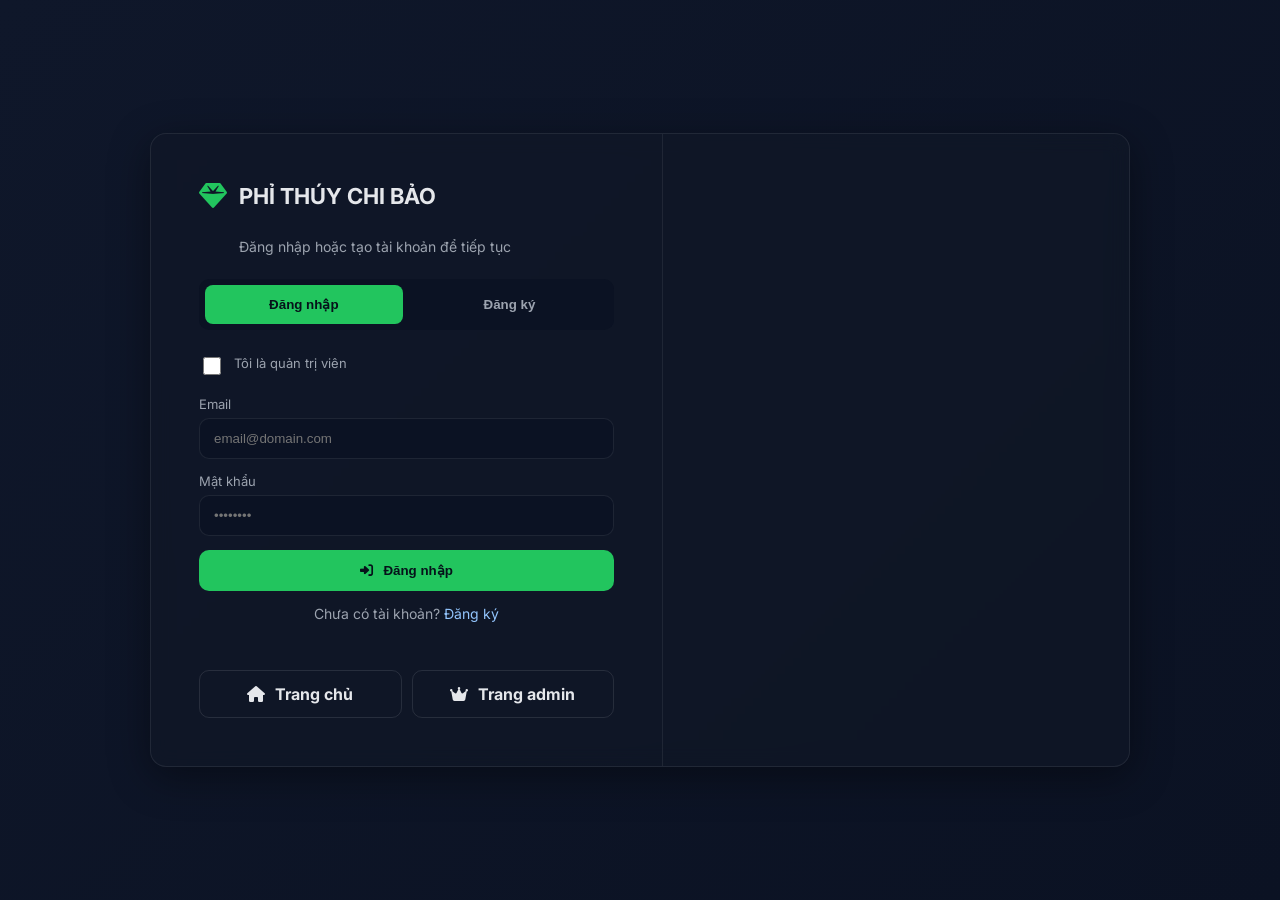
<file: account.html>
<!DOCTYPE html>
<html lang="vi">
<head>
<meta charset="UTF-8"><meta name="viewport" content="width=device-width, initial-scale=1.0">
<title>Tài khoản của tôi</title>
<link rel="stylesheet" href="https://cdnjs.cloudflare.com/ajax/libs/font-awesome/6.4.0/css/all.min.css">
<link rel="stylesheet" href="style.css">
<style>body{background:linear-gradient(180deg,#003d34,#00574b);color:#e5e7eb}.wrap{max-width:900px;margin:30px auto;padding:0 16px}.card{background:rgba(0,169,143,.12);border:1px solid rgba(0,169,143,.45);border-radius:12px;padding:16px}.row{display:grid;grid-template-columns:1fr 1fr;gap:12px}.row .field{display:flex;flex-direction:column}.field input{padding:12px;border-radius:10px;border:1px solid rgba(0,169,143,.45);background:rgba(0,169,143,.12);color:#e5e7eb}.btn{padding:12px 16px;border-radius:10px;border:0;background:#00b59d;color:#06121a;font-weight:700;cursor:pointer}.title{font-size:22px;margin:0 0 12px}</style>
</head>
<body>
<header class="header-main"><div class="logo"><i class="fas fa-user-circle"></i> TÀI KHOẢN</div><nav class="nav-menu"><a href="index.html" class="nav-link"><i class="fas fa-home"></i> Trang chủ</a><a href="membership.html" class="nav-link"><i class="fas fa-crown"></i> Membership</a><a href="orders.html" class="nav-link"><i class="fas fa-receipt"></i> Lịch sử</a></nav></header>
<div class="wrap">
    <div class="card">
        <h1 class="title"><i class="fas fa-id-card"></i> Thông tin cá nhân</h1>
        <div class="row">
            <div class="field"><label>Họ tên</label><input id="name"></div>
            <div class="field"><label>Email</label><input id="email" disabled></div>
            <div class="field"><label>Số điện thoại</label><input id="phone"></div>
            <div class="field"><label>Địa chỉ</label><input id="address"></div>
        </div>
        <div style="margin-top:12px"><button class="btn" id="saveBtn"><i class="fas fa-save"></i> Lưu</button></div>
    </div>
    <div class="card" style="margin-top:14px">
        <h2 class="title"><i class="fas fa-chart-line"></i> Thống kê của bạn</h2>
        <div id="stats"></div>
    </div>
</div>
<script src="auth.js"></script><script src="customer-db.js"></script>
<script>
const u=JSON.parse(localStorage.getItem('currentUser')||'null');if(!u){location.href='auth.html';}
CustomerDB.ensureProfile(u);const p=CustomerDB.getProfile(u.id)||{};document.getElementById('name').value=p.name||u.name||'';document.getElementById('email').value=p.email||u.email||'';document.getElementById('phone').value=p.phone||'';document.getElementById('address').value=p.address||'';function render(){const info=CustomerDB.getMembershipForUser(u.id);const x=CustomerDB.getProfile(u.id)||{};document.getElementById('stats').innerHTML=`<div>Hạng: <strong>${info.label}</strong></div><div>Giảm giá: <strong>${info.discount||0}%</strong></div><div>Tổng chi tiêu: <strong>${(x.totalSpent||0).toLocaleString('vi-VN')} VNĐ</strong></div><div>Số đơn: <strong>${x.orderCount||0}</strong></div>`}render();document.getElementById('saveBtn').addEventListener('click',()=>{const updated={id:u.id,email:document.getElementById('email').value.trim(),name:document.getElementById('name').value.trim(),phone:document.getElementById('phone').value.trim(),address:document.getElementById('address').value.trim()};CustomerDB.saveProfile(updated);render();alert('Đã lưu thông tin')});
</script>
</body></html>
</file>
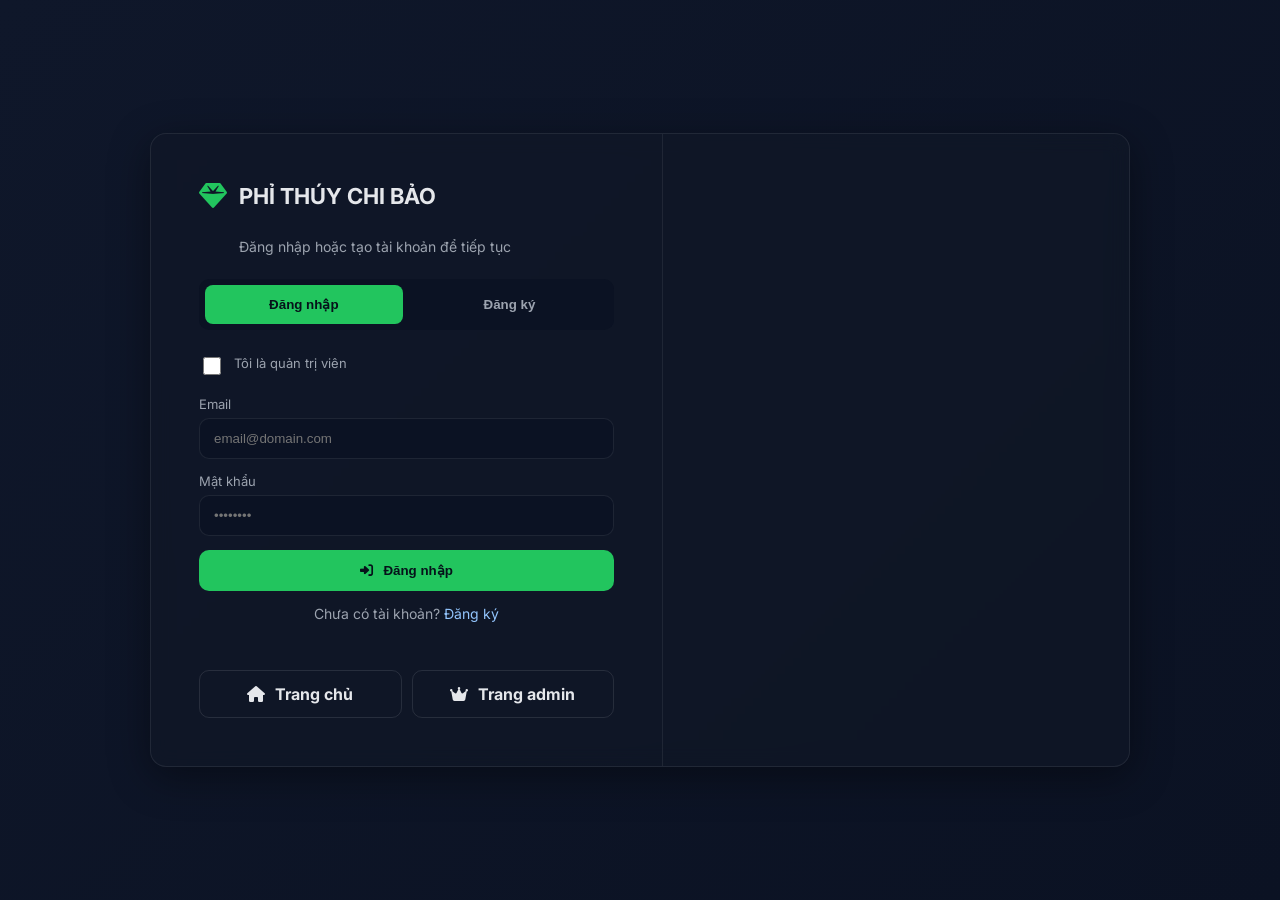
<file: auth.html>
<!DOCTYPE html>
<html lang="vi">
<head>
    <meta charset="UTF-8">
    <meta name="viewport" content="width=device-width, initial-scale=1.0">
    <title>Đăng nhập / Đăng ký</title>
    <link href="https://fonts.googleapis.com/css2?family=Inter:wght@300;400;600;700&display=swap" rel="stylesheet">
    <link rel="stylesheet" href="https://cdnjs.cloudflare.com/ajax/libs/font-awesome/6.4.0/css/all.min.css">
    <style>
        :root{--bg:#0f172a;--panel:#111827;--muted:#9ca3af;--primary:#22c55e;--primary-2:#16a34a;--text:#e5e7eb;--danger:#ef4444}
        *{box-sizing:border-box}
        body{margin:0;font-family:Inter,system-ui,-apple-system,Segoe UI,Roboto,Helvetica,Arial,sans-serif;background:linear-gradient(135deg,#0f172a,#0b1223);color:var(--text);min-height:100vh;display:flex;align-items:center;justify-content:center;padding:24px}
        .container{width:100%;max-width:980px;display:grid;grid-template-columns:1.1fr 1fr;background:rgba(17,24,39,.6);backdrop-filter:blur(10px);border:1px solid rgba(255,255,255,.08);border-radius:16px;overflow:hidden;box-shadow:0 10px 40px rgba(0,0,0,.4)}
        .left{padding:48px;border-right:1px solid rgba(255,255,255,.07)}
        .brand{display:flex;align-items:center;gap:12px;margin-bottom:28px}
        .brand i{font-size:28px;color:var(--primary)}
        .brand h1{font-size:22px;margin:0}
        .subtitle{margin:0 0 24px 40px;color:var(--muted);font-size:14px}
        .tabs{display:flex;gap:8px;margin-bottom:24px;background:#0b1223;padding:6px;border-radius:10px}
        .tab-btn{flex:1;padding:12px 14px;border:0;border-radius:8px;background:transparent;color:var(--muted);font-weight:600;cursor:pointer}
        .tab-btn.active{background:var(--primary);color:#06121a}
        .role{display:flex;align-items:center;gap:10px;margin-bottom:18px}
        .role input{width:18px;height:18px}
        .form{display:none}
        .form.active{display:block}
        .row{display:flex;gap:12px}
        .field{margin-bottom:14px;display:flex;flex-direction:column}
        label{font-size:13px;color:var(--muted);margin-bottom:6px}
        input{padding:12px 14px;border:1px solid rgba(255,255,255,.08);background:#0b1223;color:var(--text);border-radius:10px;outline:none}
        .btn{display:inline-flex;align-items:center;gap:10px;justify-content:center;width:100%;padding:13px 16px;border:0;border-radius:10px;background:var(--primary);color:#06121a;font-weight:700;cursor:pointer}
        .btn:active{transform:translateY(1px)}
        .link{background:transparent;color:var(--text);border:1px solid rgba(255,255,255,.1)}
        .muted{color:var(--muted);font-size:14px;text-align:center;margin:14px 0}
        .switch{color:#93c5fd;cursor:pointer}
        .error{color:var(--danger);text-align:center;margin:10px 0 0 0;font-size:14px;min-height:18px}
        .right{padding:48px;background:radial-gradient(1200px 400px at 10% 10%,rgba(34,197,94,.15),transparent),radial-gradient(900px 600px at 90% 90%,rgba(168,85,247,.12),transparent)}
        .right h2{margin:0 0 8px 0}
        .right p{margin:0 0 16px 0;color:var(--muted)}
        .features{display:grid;grid-template-columns:1fr;gap:10px}
        .feat{display:flex;gap:12px;align-items:flex-start;background:#0b1223;border:1px solid rgba(255,255,255,.06);padding:12px;border-radius:12px}
        .feat i{color:var(--primary)}
        .actions{display:flex;gap:10px;margin-top:16px}
        .actions a{flex:1;text-align:center;text-decoration:none}
        @media(max-width:900px){.container{grid-template-columns:1fr}.right{display:none}.left{padding:28px}}
    </style>
</head>
<body>
    <div class="container">
        <div class="left">
            <div class="brand">
                <i class="fas fa-gem"></i>
                <h1>PHỈ THÚY CHI BẢO</h1>
            </div>
            <p class="subtitle">Đăng nhập hoặc tạo tài khoản để tiếp tục</p>
            <div class="tabs">
                <button class="tab-btn active" data-tab="login">Đăng nhập</button>
                <button class="tab-btn" data-tab="register">Đăng ký</button>
            </div>
            <div class="role">
                <input type="checkbox" id="isAdmin">
                <label for="isAdmin">Tôi là quản trị viên</label>
            </div>
            <form id="loginForm" class="form active" autocomplete="on">
                <div class="field">
                    <label for="loginEmail">Email</label>
                    <input id="loginEmail" type="email" placeholder="email@domain.com" required>
                </div>
                <div class="row">
                    <div class="field" style="flex:1">
                        <label for="loginPassword">Mật khẩu</label>
                        <input id="loginPassword" type="password" placeholder="••••••••" required>
                    </div>
                </div>
                <button type="submit" class="btn"><i class="fas fa-sign-in-alt"></i> Đăng nhập</button>
                <div class="muted">Chưa có tài khoản? <span class="switch" data-target="register">Đăng ký</span></div>
                <div id="loginError" class="error"></div>
            </form>
            <form id="registerForm" class="form" autocomplete="on">
                <div class="row">
                    <div class="field" style="flex:1">
                        <label for="regName">Họ tên</label>
                        <input id="regName" type="text" placeholder="Nguyễn Văn A" required>
                    </div>
                </div>
                <div class="field">
                    <label for="regEmail">Email</label>
                    <input id="regEmail" type="email" placeholder="email@domain.com" required>
                </div>
                <div class="row">
                    <div class="field" style="flex:1">
                        <label for="regPassword">Mật khẩu</label>
                        <input id="regPassword" type="password" placeholder="Ít nhất 6 ký tự" minlength="6" required>
                    </div>
                    <div class="field" style="flex:1">
                        <label for="regPassword2">Nhập lại mật khẩu</label>
                        <input id="regPassword2" type="password" placeholder="Nhập lại mật khẩu" minlength="6" required>
                    </div>
                </div>
                <button type="submit" class="btn"><i class="fas fa-user-plus"></i> Đăng ký</button>
                <div class="muted">Đã có tài khoản? <span class="switch" data-target="login">Đăng nhập</span></div>
                <div id="registerError" class="error"></div>
            </form>
            <div class="actions">
                <a href="index.html" class="btn link"><i class="fas fa-home"></i> Trang chủ</a>
                <a href="admin/index.html" class="btn link"><i class="fas fa-crown"></i> Trang admin</a>
            </div>
        </div>
        
    </div>
    <script src="auth.js"></script>
    <script>
        const tabs=document.querySelectorAll('.tab-btn');const forms={login:document.getElementById('loginForm'),register:document.getElementById('registerForm')};tabs.forEach(b=>b.addEventListener('click',()=>{tabs.forEach(t=>t.classList.remove('active'));b.classList.add('active');Object.values(forms).forEach(f=>f.classList.remove('active'));forms[b.dataset.tab].classList.add('active')}));document.querySelectorAll('.switch').forEach(s=>s.addEventListener('click',()=>{tabs.forEach(t=>t.classList.remove('active'));Object.values(forms).forEach(f=>f.classList.remove('active'));const tgt=s.getAttribute('data-target');document.querySelector(`.tab-btn[data-tab="${tgt}"]`).classList.add('active');forms[tgt].classList.add('active')}));document.getElementById('loginForm').addEventListener('submit',async e=>{e.preventDefault();document.getElementById('loginError').textContent='';const email=document.getElementById('loginEmail').value.trim();const password=document.getElementById('loginPassword').value;const role=document.getElementById('isAdmin').checked?'admin':'user';const ok=await window.Auth.login({email,password,role});if(ok){if(role==='admin'){window.location.href='admin/index.html'}else{window.location.href='index.html'}}else{document.getElementById('loginError').textContent='Email hoặc mật khẩu không đúng'}});document.getElementById('registerForm').addEventListener('submit',async e=>{e.preventDefault();document.getElementById('registerError').textContent='';const name=document.getElementById('regName').value.trim();const email=document.getElementById('regEmail').value.trim();const p1=document.getElementById('regPassword').value;const p2=document.getElementById('regPassword2').value;const role=document.getElementById('isAdmin').checked?'admin':'user';if(p1!==p2){document.getElementById('registerError').textContent='Mật khẩu không trùng khớp';return}const ok=await window.Auth.register({name,email,password:p1,role});if(ok){await window.Auth.login({email,password:p1,role});if(role==='admin'){window.location.href='admin/index.html'}else{window.location.href='index.html'}}else{document.getElementById('registerError').textContent='Email đã tồn tại'}});</script>
</body>
</html>
</file>
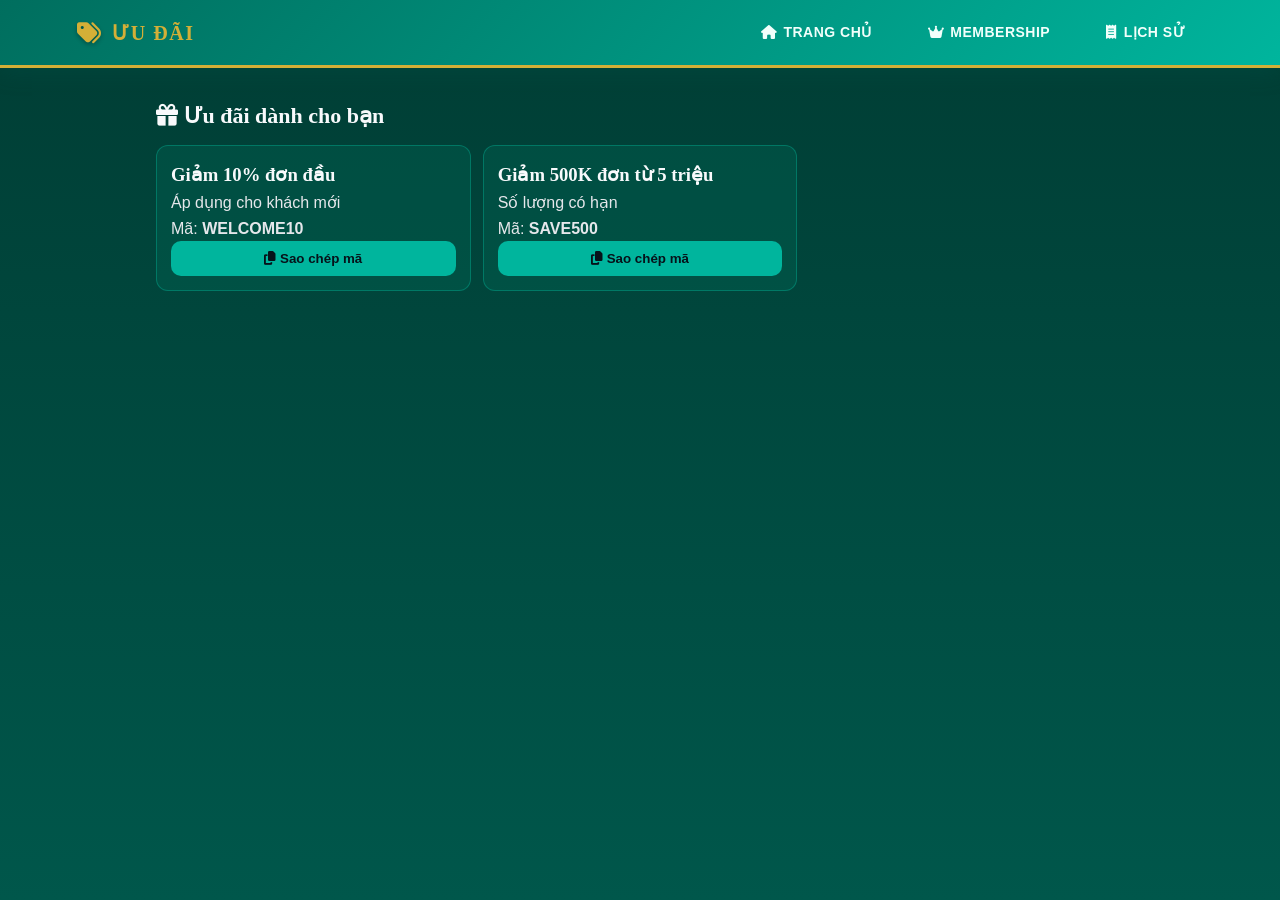
<file: deals.html>
<!DOCTYPE html>
<html lang="vi"><head><meta charset="UTF-8"><meta name="viewport" content="width=device-width, initial-scale=1.0"><title>Ưu đãi</title><link rel="stylesheet" href="https://cdnjs.cloudflare.com/ajax/libs/font-awesome/6.4.0/css/all.min.css"><link rel="stylesheet" href="style.css"><style>body{background:linear-gradient(180deg,#003d34,#00574b);color:#e5e7eb}.wrap{max-width:1000px;margin:30px auto;padding:0 16px}.grid{display:grid;grid-template-columns:repeat(3,1fr);gap:12px}.card{background:rgba(0,169,143,.12);border:1px solid rgba(0,169,143,.45);border-radius:12px;padding:14px}.title{font-size:22px;margin:0 0 12px}.btn{padding:10px 12px;border-radius:10px;border:0;background:#00b59d;color:#06121a;font-weight:700;cursor:pointer;width:100%}</style></head>
<body>
<header class="header-main"><div class="logo"><i class="fas fa-tags"></i> ƯU ĐÃI</div><nav class="nav-menu"><a href="index.html" class="nav-link"><i class="fas fa-home"></i> Trang chủ</a><a href="membership.html" class="nav-link"><i class="fas fa-crown"></i> Membership</a><a href="orders.html" class="nav-link"><i class="fas fa-receipt"></i> Lịch sử</a></nav></header>
<div class="wrap">
    <h1 class="title"><i class="fas fa-gift"></i> Ưu đãi dành cho bạn</h1>
    <div id="list" class="grid"></div>
</div>
<script src="customer-db.js"></script>
<script>
const promos=CustomerDB.getPromotions();const c=document.getElementById('list');promos.forEach(p=>{const el=document.createElement('div');el.className='card';el.innerHTML=`<h3>${p.title}</h3><p>${p.desc}</p><div>Mã: <strong>${p.code}</strong></div><button class="btn" onclick="copyCode('${p.code}')"><i class="fas fa-copy"></i> Sao chép mã</button>`;c.appendChild(el)});function copyCode(t){navigator.clipboard.writeText(t);alert('Đã sao chép mã: '+t)}
</script>
</body></html>
</file>
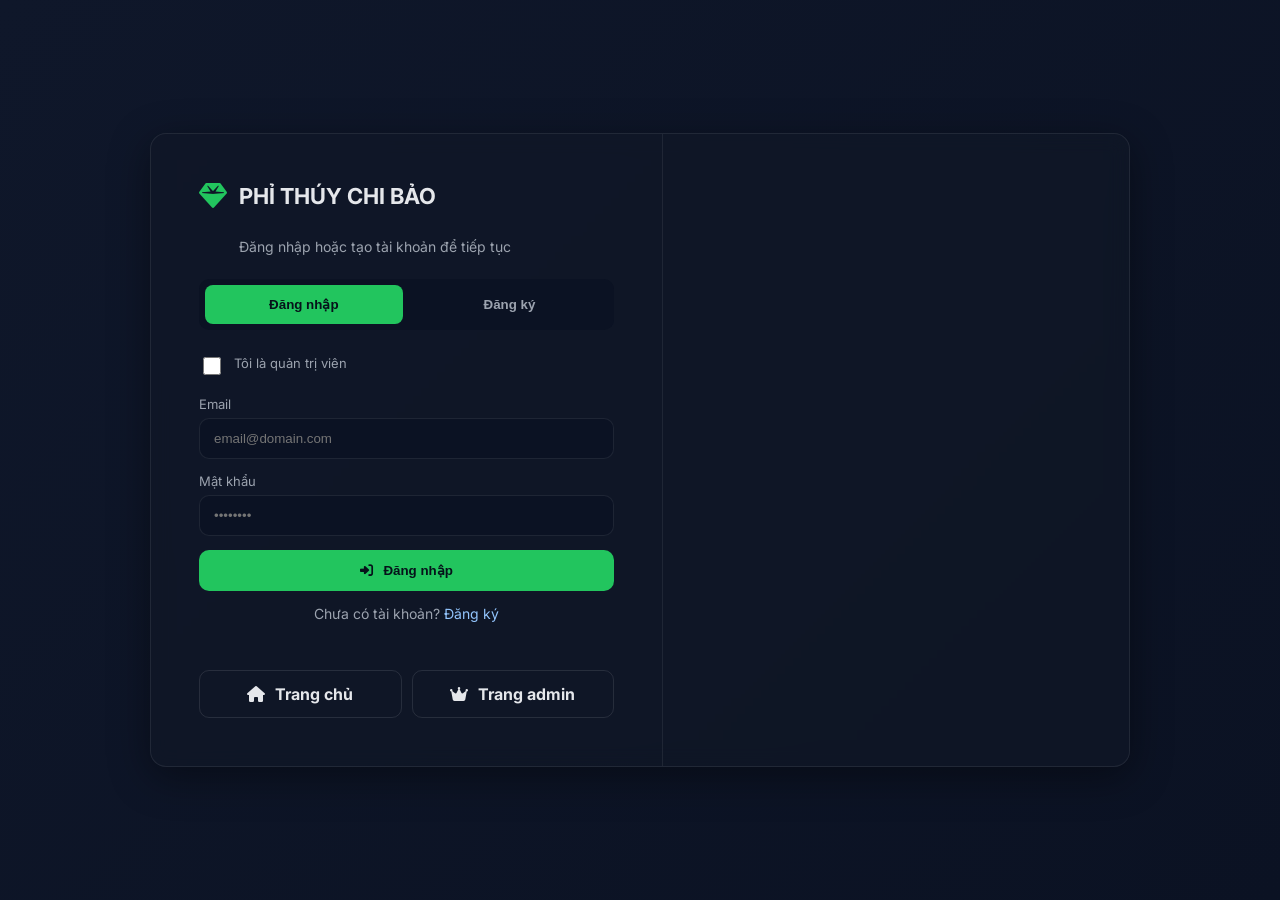
<file: membership.html>
<!DOCTYPE html>
<html lang="vi"><head><meta charset="UTF-8"><meta name="viewport" content="width=device-width, initial-scale=1.0"><title>Membership</title><link rel="stylesheet" href="https://cdnjs.cloudflare.com/ajax/libs/font-awesome/6.4.0/css/all.min.css"><link rel="stylesheet" href="style.css"><style>body{background:linear-gradient(180deg,#003d34,#00574b);color:#e5e7eb}.wrap{max-width:900px;margin:30px auto;padding:0 16px}.card{background:rgba(0,169,143,.12);border:1px solid rgba(0,169,143,.45);border-radius:12px;padding:16px}.title{font-size:22px;margin:0 0 12px}.progress{height:12px;background:rgba(255,255,255,.08);border-radius:999px;overflow:hidden}.progress>div{height:100%;background:#2ee6c5}.tiers{display:grid;grid-template-columns:repeat(3,1fr);gap:12px}.tier{background:rgba(0,169,143,.12);border:1px solid rgba(0,169,143,.35);padding:12px;border-radius:12px;text-align:center}.tier h3{margin:0 0 6px}</style></head>
<body>
<header class="header-main"><div class="logo"><i class="fas fa-crown"></i> MEMBERSHIP</div><nav class="nav-menu"><a href="index.html" class="nav-link"><i class="fas fa-home"></i> Trang chủ</a><a href="account.html" class="nav-link"><i class="fas fa-user"></i> Tài khoản</a><a href="orders.html" class="nav-link"><i class="fas fa-receipt"></i> Lịch sử</a></nav></header>
<div class="wrap">
    <div class="card">
        <h1 class="title"><i class="fas fa-user-shield"></i> Trạng thái của bạn</h1>
        <div id="info"></div>
        <div class="progress" style="margin:12px 0"><div id="bar" style="width:0%"></div></div>
        <div id="next"></div>
    </div>
    <div class="card" style="margin-top:14px">
        <h2 class="title"><i class="fas fa-layer-group"></i> Cấp bậc</h2>
        <div class="tiers">
            <div class="tier"><h3>Bronze</h3><div>0 VNĐ</div><div>Không giảm giá</div></div>
            <div class="tier"><h3>Silver</h3><div>2.000.000.000 VNĐ</div><div>Giảm 3%</div></div>
            <div class="tier"><h3>Gold</h3><div>5.000.000.000 VNĐ</div><div>Giảm 5%</div></div>
        </div>
    </div>
</div>
<script src="auth.js"></script><script src="customer-db.js"></script>
<script>
const u=JSON.parse(localStorage.getItem('currentUser')||'null');if(!u){location.href='auth.html';}
CustomerDB.ensureProfile(u);const info=CustomerDB.getMembershipForUser(u.id);const me=CustomerDB.getProfile(u.id)||{};const spent=me.totalSpent||0;const level=info.level;const target=level==='bronze'?2000000000:(level==='silver'?5000000000:5000000000);const prev=level==='bronze'?0:(level==='silver'?2000000000:5000000000);const prog=Math.max(0,Math.min(100,Math.round(((spent-prev)/(target-prev))*100)));document.getElementById('info').innerHTML=`<div>Tên khách hàng: <strong>${me.name||u.name||''}</strong></div><div>Hạng: <strong>${info.label}</strong></div><div>Số đơn: <strong>${me.orderCount||0}</strong></div><div>Tổng chi tiêu: <strong>${spent.toLocaleString('vi-VN')} VNĐ</strong></div><div>Giảm giá theo hạng: <strong>${info.discount||0}%</strong></div>`;document.getElementById('bar').style.width=prog+'%';const nextLevel=level==='bronze'?'Silver':(level==='silver'?'Gold':'Gold');const need=Math.max(0,(target-spent));document.getElementById('next').innerHTML=level==='gold'?'Bạn đang ở hạng cao nhất':`Cần thêm <strong>${need.toLocaleString('vi-VN')} VNĐ</strong> để lên <strong>${nextLevel}</strong>`;
</script>
</body></html>
</file>
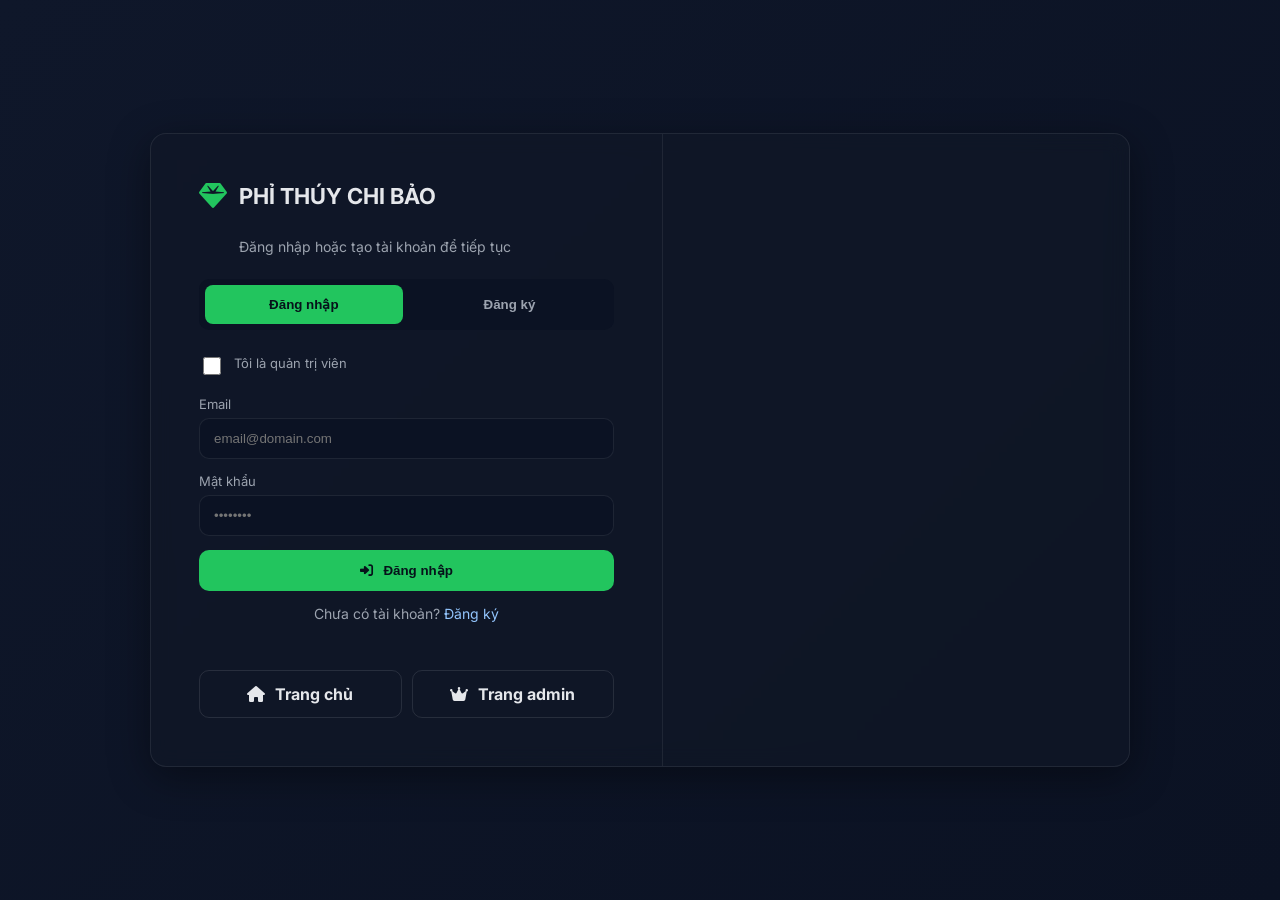
<file: referral.html>
<!DOCTYPE html>
<html lang="vi"><head><meta charset="UTF-8"><meta name="viewport" content="width=device-width, initial-scale=1.0"><title>Giới thiệu bạn bè</title><link rel="stylesheet" href="https://cdnjs.cloudflare.com/ajax/libs/font-awesome/6.4.0/css/all.min.css"><link rel="stylesheet" href="style.css"><style>body{background:linear-gradient(180deg,#003d34,#00574b);color:#e5e7eb}.wrap{max-width:900px;margin:30px auto;padding:0 16px}.card{background:rgba(0,169,143,.12);border:1px solid rgba(0,169,143,.45);border-radius:12px;padding:16px}.title{font-size:22px;margin:0 0 12px}.list{display:grid;gap:8px}</style></head>
<body>
<header class="header-main"><div class="logo"><i class="fas fa-users"></i> GIỚI THIỆU</div><nav class="nav-menu"><a href="index.html" class="nav-link"><i class="fas fa-home"></i> Trang chủ</a><a href="account.html" class="nav-link"><i class="fas fa-user"></i> Tài khoản</a><a href="orders.html" class="nav-link"><i class="fas fa-receipt"></i> Lịch sử</a></nav></header>
<div class="wrap">
    <div class="card">
        <h1 class="title"><i class="fas fa-link"></i> Mã giới thiệu</h1>
        <div id="code"></div>
        <div style="margin-top:12px"><button class="btn-primary" style="padding:10px 12px;border:0;border-radius:10px;background:#00b59d;color:#06121a;font-weight:700;cursor:pointer" id="copyBtn"><i class="fas fa-copy"></i> Sao chép link</button></div>
    </div>
    <div class="card" style="margin-top:14px">
        <h2 class="title"><i class="fas fa-user-friends"></i> Bạn đã giới thiệu</h2>
        <div id="list" class="list"></div>
    </div>
</div>
<script src="auth.js"></script><script src="customer-db.js"></script>
<script>
const u=JSON.parse(localStorage.getItem('currentUser')||'null');if(!u){location.href='auth.html';}
const link=location.origin+location.pathname.replace('referral.html','auth.html')+'?ref='+encodeURIComponent(u.id);document.getElementById('code').textContent=link;document.getElementById('copyBtn').addEventListener('click',()=>{navigator.clipboard.writeText(link);alert('Đã sao chép')});const list=CustomerDB.getReferrals(u.id);const el=document.getElementById('list');el.innerHTML=list.length?list.map(x=>`<div>${x.newCustomerId} • ${new Date(x.at).toLocaleString('vi-VN')}</div>`).join(''):'Chưa có giới thiệu';
</script>
</body></html>
</file>
<file: style.css>
/* =========================================== */
/* CSS CHUNG CHO CẢ 2 TRANG WEBSITE */
/* =========================================== */

/* 1. BIẾN MÀU SẮC CHUNG */
:root {
    /* Màu chủ đạo - Phỉ thúy */
    --jade-dark: #00574b;
    --jade-medium: #00796b;
    --jade-light: #26a69a;
    --jade-pale: #80cbc4;
    --jade-very-light: #e0f2f1;
    
    /* Màu kim loại - Vàng */
    --gold: #d4af37;
    --light-gold: #ffd700;
    --pale-gold: #fff9c4;
    
    /* Màu trung tính */
    --white: #ffffff;
    --light-bg: #f5fdfc;
    --dark-text: #1b3b36;
    --gray-text: #5c7a75;
    --border-color: rgba(0, 121, 107, 0.1);
    
    /* Màu tin tức */
    --news-phongthuy: #2e7d32;
    --news-ngocquy: #1565c0;
    --news-vanhoa: #6a1b9a;
    --news-thitruong: #c62828;
    
    /* Footer */
    --footer-bg: #0a0a0a;
    --footer-text: #f0f0f0;
    --footer-link: rgba(255, 255, 255, 0.7);
}

/* 2. RESET & BASE STYLES */
* {
    margin: 0;
    padding: 0;
    box-sizing: border-box;
}

html {
    scroll-behavior: smooth;
}

body {
    font-family: 'Inter', 'Segoe UI', Tahoma, Geneva, Verdana, sans-serif;
    background-color: var(--light-bg);
    color: var(--dark-text);
    line-height: 1.6;
    min-height: 100vh;
    overflow-x: hidden;
}

h1, h2, h3, h4, h5 {
    font-family: 'Playfair Display', serif;
    font-weight: 700;
    color: var(--jade-dark);
}

a {
    text-decoration: none;
    color: inherit;
}

img {
    max-width: 100%;
    height: auto;
}

.container {
    max-width: 1200px;
    margin: 0 auto;
    padding: 0 20px;
}

/* 3. HEADER CHUNG CHO CẢ 2 TRANG */
.header-main {
    background: linear-gradient(135deg, var(--jade-dark) 0%, var(--jade-medium) 100%);
    height: 68px;
    display: flex;
    align-items: center;
    justify-content: space-between;
    padding: 0 6%;
    position: sticky;
    top: 0;
    z-index: 1000;
    box-shadow: 0 5px 20px rgba(0, 87, 75, 0.3);
    border-bottom: 3px solid var(--gold);
}

.logo {
    color: var(--gold);
    font-size: 20px;
    font-weight: bold;
    letter-spacing: 1.5px;
    text-transform: uppercase;
    font-family: 'Playfair Display', serif;
    display: flex;
    align-items: center;
    gap: 10px;
    white-space: nowrap;
}

.logo i {
    font-size: 24px;
    text-shadow: 0 2px 4px rgba(0, 0, 0, 0.3);
}

.nav-menu {
    display: flex;
    gap: 20px;
}

.nav-link {
    color: rgba(255, 255, 255, 0.9);
    font-size: 14px;
    font-weight: 600;
    text-transform: uppercase;
    transition: all 0.3s ease;
    display: flex;
    align-items: center;
    gap: 6px;
    padding: 8px 18px;
    border-radius: 22px;
    letter-spacing: 0.5px;
    white-space: nowrap;
}

.nav-link:hover,
.nav-link.active {
    color: var(--gold);
    background: rgba(255, 255, 255, 0.1);
    transform: translateY(-2px);
    box-shadow: 0 3px 10px rgba(212, 175, 55, 0.25);
}

.cart-link {
    position: relative;
}

.cart-count {
    background: var(--gold);
    color: black;
    font-size: 12px;
    font-weight: bold;
    width: 20px;
    height: 20px;
    border-radius: 50%;
    display: flex;
    align-items: center;
    justify-content: center;
    position: absolute;
    top: -5px;
    right: -5px;
}

.mobile-menu-btn {
    display: none;
    background: none;
    border: none;
    color: white;
    font-size: 24px;
    cursor: pointer;
}

/* 4. FOOTER CHUNG CHO CẢ 2 TRANG */
.footer-main {
    background: var(--footer-bg);
    color: var(--footer-text);
    padding: 60px 8% 30px;
    border-top: 5px solid var(--gold);
    margin-top: 80px;
    position: relative;
    overflow: hidden;
}

.footer-main::before {
    content: '';
    position: absolute;
    top: 0;
    left: 0;
    width: 100%;
    height: 100%;
    background: 
        radial-gradient(circle at 20% 20%, rgba(212, 175, 55, 0.08) 0%, transparent 60%),
        radial-gradient(circle at 80% 80%, rgba(0, 121, 107, 0.05) 0%, transparent 60%);
    pointer-events: none;
    z-index: 1;
}

.footer-content {
    display: grid;
    grid-template-columns: repeat(4, 1fr);
    gap: 40px;
    margin-bottom: 40px;
    position: relative;
    z-index: 2;
}

.footer-column {
    position: relative;
}

.footer-title {
    color: var(--gold);
    font-size: 22px;
    margin-bottom: 20px;
    font-family: 'Playfair Display', serif;
    position: relative;
    padding-bottom: 15px;
    font-weight: 700;
    display: flex;
    align-items: center;
    gap: 10px;
}

.footer-title::after {
    content: '';
    position: absolute;
    bottom: 0;
    left: 0;
    width: 60px;
    height: 3px;
    background: linear-gradient(to right, var(--gold), #ffd700);
}

.footer-subtitle {
    color: var(--gold);
    font-size: 18px;
    margin-bottom: 20px;
    font-weight: 600;
    letter-spacing: 1px;
    position: relative;
    padding-bottom: 10px;
    display: flex;
    align-items: center;
    gap: 10px;
}

.footer-subtitle::after {
    content: '';
    position: absolute;
    bottom: 0;
    left: 0;
    width: 40px;
    height: 2px;
    background: linear-gradient(to right, var(--gold), #ffd700);
}

.footer-text {
    color: var(--footer-text);
    line-height: 1.8;
    font-size: 15px;
    margin-bottom: 20px;
    font-weight: 300;
    opacity: 0.9;
}

.social-icons {
    display: flex;
    gap: 15px;
    margin-top: 20px;
}

.social-icon {
    display: flex;
    align-items: center;
    justify-content: center;
    width: 45px;
    height: 45px;
    background: rgba(255, 255, 255, 0.05);
    color: var(--gold);
    border-radius: 50%;
    text-decoration: none;
    transition: all 0.4s ease;
    font-size: 18px;
    border: 1px solid rgba(212, 175, 55, 0.3);
}

.social-icon:hover {
    background: var(--gold);
    color: #000000;
    transform: translateY(-5px);
    box-shadow: 0 10px 20px rgba(212, 175, 55, 0.4);
}

.student-info {
    background: rgba(255, 255, 255, 0.05);
    padding: 25px;
    border-radius: 15px;
    border: 1px solid rgba(255, 255, 255, 0.1);
}

.info-item {
    display: flex;
    justify-content: space-between;
    padding: 12px 0;
    border-bottom: 1px solid rgba(255, 255, 255, 0.05);
}

.info-item:last-child {
    border-bottom: none;
}

.info-label {
    color: var(--gold);
    font-weight: 600;
    font-size: 14px;
}

.info-value {
    color: var(--footer-text);
    font-size: 14px;
    text-align: right;
}

.contact-details p {
    color: var(--footer-text);
    margin: 10px 0;
    display: flex;
    align-items: center;
    gap: 10px;
    font-size: 14px;
}

.contact-details i {
    color: var(--gold);
    width: 20px;
}

.newsletter-form {
    display: flex;
    flex-direction: column;
    gap: 15px;
    margin-top: 20px;
}

.newsletter-form input {
    padding: 15px 20px;
    border: none;
    border-radius: 25px;
    background: rgba(255, 255, 255, 0.08);
    color: white;
    font-size: 15px;
    border: 1px solid rgba(255, 255, 255, 0.1);
    backdrop-filter: blur(10px);
    transition: all 0.3s;
}

.newsletter-form input::placeholder {
    color: rgba(255, 255, 255, 0.5);
}

.newsletter-form input:focus {
    outline: none;
    border-color: var(--gold);
    background: rgba(255, 255, 255, 0.12);
    box-shadow: 0 0 0 3px rgba(212, 175, 55, 0.1);
}

.subscribe-btn {
    padding: 15px 20px;
    background: linear-gradient(135deg, var(--gold) 0%, var(--light-gold) 100%);
    color: #000000;
    border: none;
    border-radius: 25px;
    font-weight: bold;
    cursor: pointer;
    transition: all 0.4s;
    font-size: 15px;
    letter-spacing: 1px;
    font-weight: 600;
}

.subscribe-btn:hover {
    background: linear-gradient(135deg, var(--light-gold) 0%, #ffed4e 100%);
    transform: translateY(-5px);
    box-shadow: 0 15px 30px rgba(212, 175, 55, 0.4);
}

.footer-bottom {
    border-top: 1px solid rgba(255, 255, 255, 0.1);
    padding-top: 30px;
    display: flex;
    justify-content: space-between;
    align-items: center;
    position: relative;
    z-index: 2;
}

.footer-copyright {
    flex: 1;
}

.footer-copyright p {
    color: rgba(255, 255, 255, 0.6);
    font-size: 14px;
    margin: 5px 0;
}

.student-note {
    font-size: 13px;
    color: rgba(255, 255, 255, 0.5);
    margin-top: 10px;
    display: flex;
    align-items: center;
    gap: 8px;
}

.footer-links {
    display: flex;
    gap: 25px;
    flex-wrap: wrap;
    justify-content: flex-end;
}

.footer-links a {
    color: var(--footer-link);
    text-decoration: none;
    font-size: 14px;
    transition: all 0.3s;
}

.footer-links a:hover {
    color: var(--gold);
    text-decoration: underline;
}

/* 5. BACK TO TOP BUTTON */
.back-to-top {
    position: fixed;
    bottom: 30px;
    right: 30px;
    width: 50px;
    height: 50px;
    background: linear-gradient(135deg, var(--jade-medium), var(--jade-dark));
    color: var(--gold);
    border: none;
    border-radius: 50%;
    cursor: pointer;
    font-size: 20px;
    box-shadow: 0 5px 20px rgba(0, 87, 75, 0.3);
    z-index: 999;
    opacity: 0;
    transform: translateY(20px);
    transition: all 0.3s ease;
    display: flex;
    align-items: center;
    justify-content: center;
}

.back-to-top.show {
    opacity: 1;
    transform: translateY(0);
}

.back-to-top:hover {
    background: linear-gradient(135deg, var(--jade-light), var(--jade-medium));
    transform: translateY(-5px);
    box-shadow: 0 10px 25px rgba(38, 166, 154, 0.4);
}

/* =========================================== */
/* PHẦN CSS RIÊNG CHO TRANG CHỦ (index.html) */
/* =========================================== */

/* HERO SECTION - TRANG CHỦ */
.hero-section {
    background: 
        linear-gradient(rgba(0, 0, 0, 0.7), rgba(0, 0, 0, 0.8)),
        url('https://images.unsplash.com/photo-1588345921523-c2dce2a71d8e?w=1600') center/cover no-repeat;
    height: 700px;
    display: flex;
    flex-direction: column;
    align-items: center;
    justify-content: center;
    text-align: center;
    position: relative;
    overflow: hidden;
}

#particles-js {
    position: absolute;
    width: 100%;
    height: 100%;
    top: 0;
    left: 0;
    z-index: 1;
}

.hero-content {
    position: relative;
    z-index: 2;
    max-width: 1200px;
    padding: 0 40px;
    width: 100%;
}

.hero-title {
    font-size: 82px;
    margin: 0;
    color: #FFFFFF;
    letter-spacing: 2px;
    line-height: 1.1;
    text-transform: uppercase;
    text-shadow: 
        0 2px 4px rgba(0, 0, 0, 0.5),
        0 4px 8px rgba(0, 0, 0, 0.4),
        0 8px 16px rgba(0, 0, 0, 0.3),
        0 0 30px rgba(212, 175, 55, 0.5),
        0 0 60px rgba(212, 175, 55, 0.3);
    position: relative;
    padding-bottom: 20px;
    margin-bottom: 20px;
}

.hero-title::after {
    content: '';
    position: absolute;
    bottom: 0;
    left: 50%;
    transform: translateX(-50%);
    width: 200px;
    height: 4px;
    background: linear-gradient(to right, transparent, var(--gold), transparent);
    border-radius: 2px;
}

.hero-subtitle {
    color: var(--jade-pale);
    font-size: 28px;
    margin: 30px 0 50px;
    letter-spacing: 6px;
    font-weight: 300;
    text-shadow: 
        0 2px 4px rgba(0, 0, 0, 0.5),
        0 0 20px rgba(38, 166, 154, 0.5);
    font-family: 'Playfair Display', serif;
    font-style: italic;
    text-transform: uppercase;
    position: relative;
    padding: 15px 40px;
    background: rgba(0, 0, 0, 0.3);
    border-radius: 10px;
    backdrop-filter: blur(5px);
    border: 1px solid rgba(212, 175, 55, 0.2);
}

.btn-container {
    display: flex;
    gap: 30px;
    justify-content: center;
}

.btn-primary, .btn-secondary {
    padding: 20px 55px;
    text-decoration: none;
    font-weight: bold;
    text-transform: uppercase;
    border-radius: 50px;
    transition: all 0.4s cubic-bezier(0.175, 0.885, 0.32, 1.275);
    display: inline-flex;
    align-items: center;
    justify-content: center;
    gap: 15px;
    font-size: 18px;
    font-weight: 700;
    letter-spacing: 2px;
    position: relative;
    overflow: hidden;
    min-width: 250px;
    box-shadow: 
        0 10px 30px rgba(0, 0, 0, 0.3),
        0 0 20px rgba(212, 175, 55, 0.2);
    cursor: pointer;
    border: none;
    font-family: 'Inter', sans-serif;
}

.btn-primary {
    background: linear-gradient(135deg, var(--gold) 0%, #ffd700 50%, var(--light-gold) 100%);
    color: #000000;
    border: 3px solid var(--gold);
}

.btn-secondary {
    border: 3px solid #FFFFFF;
    color: #FFFFFF;
    background: rgba(255, 255, 255, 0.15);
    backdrop-filter: blur(10px);
}

.btn-primary:hover {
    background: linear-gradient(135deg, #ffd700 0%, #ffed4e 50%, #ffff80 100%);
    transform: translateY(-10px) scale(1.05);
    box-shadow: 
        0 20px 40px rgba(212, 175, 55, 0.5),
        0 0 40px rgba(212, 175, 55, 0.4),
        0 0 60px rgba(212, 175, 55, 0.2);
}

.btn-secondary:hover {
    background: rgba(255, 255, 255, 0.25);
    transform: translateY(-10px);
    box-shadow: 
        0 20px 40px rgba(255, 255, 255, 0.2),
        0 0 40px rgba(255, 255, 255, 0.15);
    border-color: var(--gold);
}

.scroll-indicator {
    position: absolute;
    bottom: 40px;
    left: 50%;
    transform: translateX(-50%);
    z-index: 3;
    animation: bounce 2s infinite;
    cursor: pointer;
}

.scroll-indicator i {
    color: var(--gold);
    font-size: 30px;
    opacity: 0.7;
}

/* SẢN PHẨM - TRANG CHỦ */
.main-content {
    max-width: 1200px;
    margin: 100px auto;
    padding: 0 40px;
}

.section-header {
    text-align: center;
    margin-bottom: 80px;
}

.section-label {
    color: var(--gold);
    font-weight: bold;
    letter-spacing: 4px;
    margin-bottom: 20px;
    font-size: 15px;
    text-transform: uppercase;
}

.section-title {
    color: var(--jade-dark);
    font-size: 52px;
    margin: 25px 0 0;
}

.section-subtitle {
    color: var(--gray-text);
    font-size: 18px;
    margin-top: 15px;
    max-width: 600px;
    margin-left: auto;
    margin-right: auto;
}

.divider {
    width: 150px;
    height: 5px;
    background: linear-gradient(to right, var(--gold), var(--jade-medium), var(--gold));
    margin: 30px auto;
    border-radius: 3px;
}

.products-grid {
    display: grid;
    grid-template-columns: repeat(3, minmax(0, 1fr));
    gap: 24px;
    margin-bottom: 60px;
}

.product-card {
    background: white;
    border-radius: 16px;
    overflow: hidden;
    box-shadow: 0 14px 32px rgba(0, 87, 75, 0.16);
    transition: all 0.5s ease;
    position: relative;
}

.product-card:hover {
    transform: translateY(-10px);
    box-shadow: 0 22px 48px rgba(0, 87, 75, 0.22);
}

.product-badge {
    position: absolute;
    top: 25px;
    right: 25px;
    background: linear-gradient(135deg, var(--gold) 0%, var(--light-gold) 100%);
    color: var(--jade-dark);
    padding: 8px 20px;
    border-radius: 25px;
    font-size: 13px;
    font-weight: bold;
    z-index: 3;
    box-shadow: 0 5px 15px rgba(212, 175, 55, 0.4);
}

.product-img-container {
    overflow: hidden;
    height: 300px;
    position: relative;
    background: linear-gradient(135deg, var(--jade-very-light) 0%, white 100%);
}

.product-img {
    width: 100%;
    height: 100%;
    object-fit: cover;
    transition: transform 1s cubic-bezier(0.165, 0.84, 0.44, 1);
}

.product-card:hover .product-img {
    transform: scale(1.15) rotate(1deg);
}

.product-info {
    padding: 22px 20px 24px;
    text-align: center;
    position: relative;
    background: linear-gradient(to bottom, white 0%, var(--jade-very-light) 100%);
}

.product-name {
    font-size: 20px;
    color: var(--jade-dark);
    margin-bottom: 20px;
}

.product-desc {
    color: var(--gray-text);
    font-size: 14px;
    margin-bottom: 18px;
    line-height: 1.7;
    min-height: 60px;
}

.product-price {
    color: var(--gold);
    font-weight: bold;
    font-size: 24px;
    margin: 0 0 18px;
}

.product-link {
    color: var(--jade-medium);
    text-decoration: none;
    font-weight: bold;
    font-size: 15px;
    text-transform: uppercase;
    display: inline-flex;
    align-items: center;
    gap: 10px;
    transition: all 0.3s;
    padding: 12px 30px;
    border-radius: 25px;
    background: linear-gradient(to right, rgba(0, 121, 107, 0.1), rgba(38, 166, 154, 0.1));
    border: 1px solid rgba(0, 121, 107, 0.2);
    cursor: pointer;
}

.product-link:hover {
    color: white;
    background: linear-gradient(135deg, var(--jade-medium) 0%, var(--jade-light) 100%);
    transform: translateY(-3px);
    box-shadow: 0 8px 20px rgba(0, 121, 107, 0.3);
    border-color: var(--jade-light);
}

/* TÍNH NĂNG - TRANG CHỦ */
.features-section {
    display: grid;
    grid-template-columns: repeat(4, 1fr);
    gap: 30px;
    margin-top: 100px;
    padding: 70px 50px;
    background: linear-gradient(135deg, var(--jade-very-light) 0%, white 100%);
    border-radius: 25px;
    border: 2px solid var(--border-color);
}

/* PAGINATION PRODUCTS */
.pagination {
    display: flex;
    justify-content: center;
    align-items: center;
    gap: 8px;
    margin: 10px 0 30px;
}

.page-link {
    display: inline-flex;
    align-items: center;
    justify-content: center;
    min-width: 34px;
    height: 34px;
    border-radius: 999px;
    border: 1px solid rgba(148, 163, 184, 0.6);
    color: #e5e7eb;
    font-size: 13px;
    text-decoration: none;
    background: rgba(15, 23, 42, 0.6);
    transition: all 0.2s ease;
}

.page-link:hover {
    background: linear-gradient(135deg, #00b59d, #2ee6c5);
    color: #0b1223;
    border-color: transparent;
}

.page-link.active {
    background: linear-gradient(135deg, #00b59d, #2ee6c5);
    color: #0b1223;
    border-color: transparent;
    box-shadow: 0 6px 18px rgba(34, 197, 170, 0.45);
}

.page-link.prev,
.page-link.next {
    padding: 0 10px;
}

.feature-box {
    text-align: center;
    padding: 40px 30px;
    background: white;
    border-radius: 20px;
    transition: all 0.4s ease;
    border: 1px solid var(--border-color);
    box-shadow: 0 10px 30px rgba(0, 87, 75, 0.08);
}

.feature-box:hover {
    transform: translateY(-15px);
    box-shadow: 0 25px 50px rgba(0, 87, 75, 0.15);
    border-color: var(--jade-light);
}

.feature-icon {
    font-size: 56px;
    color: var(--jade-medium);
    margin-bottom: 25px;
    transition: all 0.5s ease;
}

.feature-box:hover .feature-icon {
    color: var(--gold);
    transform: rotateY(360deg);
}

.feature-title {
    font-size: 22px;
    color: var(--jade-dark);
    margin-bottom: 20px;
}

.feature-desc {
    color: var(--gray-text);
    font-size: 16px;
    line-height: 1.6;
}

/* LIÊN HỆ - TRANG CHỦ */
.contact-section {
    max-width: 1200px;
    margin: 0 auto;
    padding: 100px 40px;
}

.contact-content {
    display: grid;
    grid-template-columns: 1fr 1fr;
    gap: 60px;
    margin-top: 60px;
}

.contact-info {
    background: linear-gradient(135deg, var(--jade-very-light) 0%, white 100%);
    padding: 40px;
    border-radius: 20px;
    border: 2px solid var(--border-color);
}

.contact-info h3 {
    color: var(--jade-dark);
    font-size: 24px;
    margin-bottom: 30px;
    display: flex;
    align-items: center;
    gap: 10px;
}

.contact-info p {
    color: var(--gray-text);
    margin: 15px 0;
    display: flex;
    align-items: center;
    gap: 10px;
}

.contact-info p a {
    color: var(--jade-dark);
    font-weight: 600;
    text-decoration: none;
    transition: color 0.3s;
}

.contact-info p a:hover {
    color: var(--gold);
    text-decoration: underline;
}

.contact-buttons {
    margin-top: 30px;
    display: flex;
    flex-direction: column;
    gap: 15px;
}

.btn-contact {
    padding: 15px 25px;
    border-radius: 10px;
    text-align: center;
    font-weight: bold;
    text-transform: uppercase;
    display: flex;
    align-items: center;
    justify-content: center;
    gap: 10px;
    transition: all 0.3s;
    border: none;
    cursor: pointer;
}

.btn-contact.zalo {
    background-color: #0068ff;
    color: white;
}

.btn-contact.zalo:hover {
    background-color: #005ae0;
    transform: translateY(-3px);
}

.btn-contact.messenger {
    background-color: #0084ff;
    color: white;
}

.btn-contact.messenger:hover {
    background-color: #0073e0;
    transform: translateY(-3px);
}

.contact-form {
    background: white;
    padding: 40px;
    border-radius: 20px;
    box-shadow: 0 20px 50px rgba(0, 87, 75, 0.15);
}

.contact-form h3 {
    color: var(--jade-dark);
    font-size: 24px;
    margin-bottom: 30px;
    display: flex;
    align-items: center;
    gap: 10px;
}

.contact-form input,
.contact-form textarea {
    width: 100%;
    padding: 15px 20px;
    margin-bottom: 20px;
    border: 2px solid var(--jade-very-light);
    border-radius: 10px;
    font-size: 16px;
    transition: all 0.3s;
    font-family: 'Inter', sans-serif;
}

.contact-form input:focus,
.contact-form textarea:focus {
    outline: none;
    border-color: var(--jade-light);
    box-shadow: 0 0 0 3px rgba(38, 166, 154, 0.1);
}

.contact-form textarea {
    resize: vertical;
    min-height: 120px;
}

/* =========================================== */
/* CSS CHO TRANG SẢN PHẨM (products.html) */
/* =========================================== */

/* HERO PRODUCTS */
.products-hero {
    background: linear-gradient(135deg, 
        rgba(0, 87, 75, 0.9), 
        rgba(0, 121, 107, 0.8)),
        url('https://images.unsplash.com/photo-1588345921523-c2dce2a71d8e?w=1600') center/cover no-repeat;
    padding: 100px 8% 60px;
    text-align: center;
    color: white;
}

.products-hero .hero-title {
    color: white;
    font-size: 48px;
    margin-bottom: 20px;
    text-shadow: 0 2px 10px rgba(0, 0, 0, 0.5);
}

.products-hero .hero-subtitle {
    color: var(--jade-pale);
    font-size: 20px;
    margin-bottom: 40px;
}

.search-box {
    max-width: 600px;
    margin: 0 auto;
    display: flex;
    background: rgba(255, 255, 255, 0.1);
    border-radius: 50px;
    padding: 5px;
    backdrop-filter: blur(10px);
    border: 2px solid rgba(212, 175, 55, 0.3);
}

.search-box input {
    flex: 1;
    padding: 15px 25px;
    background: transparent;
    border: none;
    color: white;
    font-size: 16px;
}

.search-box input::placeholder {
    color: rgba(255, 255, 255, 0.7);
}

.search-box input:focus {
    outline: none;
}

.search-btn {
    background: var(--gold);
    color: black;
    border: none;
    width: 60px;
    border-radius: 50%;
    cursor: pointer;
    font-size: 18px;
    transition: all 0.3s;
}

.search-btn:hover {
    background: var(--light-gold);
    transform: scale(1.1);
}

/* PRODUCTS CONTAINER */
.products-container {
    display: grid;
    grid-template-columns: 300px 1fr;
    gap: 40px;
    max-width: 1400px;
    margin: 60px auto;
    padding: 0 40px;
}

/* SIDEBAR FILTERS */
.products-sidebar {
    background: white;
    border-radius: 15px;
    padding: 30px;
    box-shadow: 0 10px 30px rgba(0, 87, 75, 0.1);
    border: 1px solid var(--border-color);
    height: fit-content;
    position: sticky;
    top: 100px;
}

.filter-section {
    margin-bottom: 40px;
}

.filter-title {
    font-size: 20px;
    color: var(--jade-dark);
    margin-bottom: 25px;
    padding-bottom: 15px;
    border-bottom: 2px solid var(--border-color);
    display: flex;
    align-items: center;
    gap: 10px;
}

.filter-group {
    margin-bottom: 25px;
}

.filter-group-title {
    font-size: 16px;
    color: var(--jade-medium);
    margin-bottom: 15px;
    font-weight: 600;
}

.filter-options {
    display: flex;
    flex-direction: column;
    gap: 10px;
}

.filter-option {
    display: flex;
    align-items: center;
    padding: 8px 0;
    cursor: pointer;
    position: relative;
    padding-left: 35px;
    user-select: none;
}

.filter-option input {
    position: absolute;
    opacity: 0;
    cursor: pointer;
}

.checkmark {
    position: absolute;
    left: 0;
    top: 50%;
    transform: translateY(-50%);
    height: 20px;
    width: 20px;
    background-color: var(--jade-very-light);
    border-radius: 4px;
    border: 2px solid var(--border-color);
}

.filter-option:hover input ~ .checkmark {
    background-color: var(--jade-pale);
}

.filter-option input:checked ~ .checkmark {
    background-color: var(--jade-medium);
    border-color: var(--jade-medium);
}

.checkmark:after {
    content: "";
    position: absolute;
    display: none;
    left: 6px;
    top: 2px;
    width: 5px;
    height: 10px;
    border: solid white;
    border-width: 0 2px 2px 0;
    transform: rotate(45deg);
}

.filter-option input:checked ~ .checkmark:after {
    display: block;
}

.filter-count {
    margin-left: auto;
    background: var(--jade-very-light);
    padding: 2px 10px;
    border-radius: 10px;
    font-size: 12px;
    color: var(--jade-medium);
}

/* PRICE RANGE */
.price-range {
    padding: 20px 0;
}

.range-slider {
    width: 100%;
    margin: 10px 0;
    -webkit-appearance : none;
    height: 6px;
    background: var(--jade-very-light);
    border-radius: 3px;
    outline: none;
}

.range-slider::-webkit-slider-thumb {
    -webkit-appearance: none;
    width: 20px;
    height: 20px;
    background: var(--jade-medium);
    border-radius: 50%;
    cursor: pointer;
    border: 3px solid white;
    box-shadow: 0 2px 5px rgba(0, 0, 0, 0.2);
}

.price-values {
    display: flex;
    justify-content: space-between;
    margin-top: 15px;
    font-size: 14px;
    color: var(--gray-text);
}

/* FILTER BUTTONS */
.filter-buttons {
    display: flex;
    flex-direction: column;
    gap: 10px;
    margin-top: 30px;
}

.filter-buttons button {
    width: 100%;
    padding: 12px;
    border-radius: 8px;
    font-size: 14px;
}

/* FEATURED PRODUCTS */
.featured-products-list {
    display: flex;
    flex-direction: column;
    gap: 20px;
}

.featured-product {
    display: flex;
    gap: 15px;
    padding: 15px;
    background: var(--jade-very-light);
    border-radius: 10px;
    cursor: pointer;
    transition: all 0.3s;
}

.featured-product:hover {
    background: var(--jade-pale);
    transform: translateX(5px);
}

.featured-product img {
    width: 60px;
    height: 60px;
    border-radius: 8px;
    object-fit: cover;
}

.featured-product-info h4 {
    font-size: 14px;
    color: var(--jade-dark);
    margin-bottom: 5px;
}

.featured-product-info .price {
    color: var(--gold);
    font-weight: bold;
    font-size: 14px;
}

/* SORTING BAR */
.sorting-bar {
    background: white;
    padding: 20px 30px;
    border-radius: 15px;
    margin-bottom: 30px;
    display: flex;
    justify-content: space-between;
    align-items: center;
    box-shadow: 0 5px 15px rgba(0, 87, 75, 0.1);
}

.sorting-info p {
    color: var(--gray-text);
    font-size: 14px;
}

.sorting-options {
    display: flex;
    align-items: center;
    gap: 20px;
}

.sort-select {
    padding: 10px 20px;
    border: 2px solid var(--border-color);
    border-radius: 8px;
    background: white;
    color: var(--jade-dark);
    font-size: 14px;
    cursor: pointer;
}

.view-options {
    display: flex;
    gap: 10px;
}

.view-btn {
    width: 40px;
    height: 40px;
    border: 2px solid var(--border-color);
    background: white;
    border-radius: 8px;
    cursor: pointer;
    color: var(--gray-text);
    transition: all 0.3s;
}

.view-btn.active,
.view-btn:hover {
    border-color: var(--jade-medium);
    color: var(--jade-medium);
    background: var(--jade-very-light);
}

/* PRODUCTS DISPLAY */
.products-display {
    position: relative;
    min-height: 500px;
}

.products-grid.active,
.products-list.active {
    display: grid;
    animation: fadeIn 0.5s ease;
}

@keyframes fadeIn {
    from { opacity: 0; }
    to { opacity: 1; }
}

.products-grid {
    display: grid;
    grid-template-columns: repeat(auto-fill, minmax(280px, 1fr));
    gap: 30px;
}

.products-list {
    display: none;
    flex-direction: column;
    gap: 20px;
}

/* LIST VIEW */
.product-list-item {
    display: flex;
    background: white;
    border-radius: 15px;
    overflow: hidden;
    box-shadow: 0 5px 15px rgba(0, 87, 75, 0.1);
    transition: all 0.3s;
}

.product-list-item:hover {
    transform: translateY(-5px);
    box-shadow: 0 10px 25px rgba(0, 87, 75, 0.2);
}

.product-list-item img {
    width: 200px;
    height: 200px;
    object-fit: cover;
}

.product-list-info {
    flex: 1;
    padding: 25px;
    display: flex;
    flex-direction: column;
    justify-content: center;
}

.product-list-info h3 {
    font-size: 20px;
    margin-bottom: 10px;
}

.product-list-info .description {
    color: var(--gray-text);
    margin-bottom: 15px;
    line-height: 1.6;
}

.product-list-meta {
    display: flex;
    gap: 20px;
    margin-bottom: 20px;
    font-size: 14px;
    color: var(--gray-text);
}

.product-list-price {
    font-size: 24px;
    color: var(--gold);
    font-weight: bold;
    margin-bottom: 20px;
}

.product-list-actions {
    display: flex;
    gap: 15px;
}

/* QUALITY INFO */
.quality-info {
    display: grid;
    grid-template-columns: repeat(4, 1fr);
    gap: 20px;
    margin: 60px 0;
    padding: 40px;
    background: linear-gradient(135deg, var(--jade-very-light) 0%, white 100%);
    border-radius: 15px;
}

.quality-card {
    text-align: center;
    padding: 25px;
    background: white;
    border-radius: 10px;
    box-shadow: 0 5px 15px rgba(0, 87, 75, 0.1);
}

.quality-card i {
    font-size: 36px;
    color: var(--jade-medium);
    margin-bottom: 15px;
}

.quality-card h4 {
    font-size: 16px;
    margin-bottom: 10px;
    color: var(--jade-dark);
}

.quality-card p {
    color: var(--gray-text);
    font-size: 14px;
}

/* =========================================== */
/* CSS CHO TRANG CHECKOUT (gio-hang.html) */
/* =========================================== */

/* CHECKOUT WRAPPER */
.checkout-wrapper {
    max-width: 1200px;
    margin: 40px auto;
    padding: 0 20px;
}

/* Step Navigation */
.progress-steps {
    display: flex;
    justify-content: space-between;
    margin-bottom: 40px;
    gap: 15px;
}

.step {
    flex: 1;
    text-align: center;
    position: relative;
}

.step::after {
    content: '';
    position: absolute;
    top: 25px;
    left: 50%;
    width: 100%;
    height: 2px;
    background: #e0e0e0;
    z-index: 0;
}

.step:last-child::after {
    display: none;
}

.step.completed::after,
.step.active ~ .step::after {
    background: #4caf50;
}

.step-circle {
    width: 50px;
    height: 50px;
    border-radius: 50%;
    background: #e0e0e0;
    color: #999;
    display: flex;
    align-items: center;
    justify-content: center;
    font-weight: 700;
    margin: 0 auto 10px;
    font-size: 18px;
    position: relative;
    z-index: 1;
}

.step.active .step-circle,
.step.completed .step-circle {
    background: #c41e3a;
    color: white;
}

.step.completed .step-circle {
    background: #4caf50;
}

.step-label {
    font-size: 13px;
    color: #666;
    font-weight: 600;
    text-transform: uppercase;
    letter-spacing: 0.5px;
}

.step.active .step-label,
.step.completed .step-label {
    color: #2c3e50;
}

/* Content Tabs */
.checkout-content {
    background: white;
    border-radius: 12px;
    box-shadow: 0 2px 8px rgba(0,0,0,0.08);
    overflow: hidden;
}

.tab-content {
    display: none;
    padding: 40px;
    animation: fadeIn 0.3s ease;
}

.tab-content.active {
    display: grid;
    grid-template-columns: 2fr 1fr;
    gap: 30px;
}

.tab-content.active.summary-only {
    display: flex;
    justify-content: center;
}

@keyframes fadeIn {
    from { opacity: 0; }
    to { opacity: 1; }
}

/* Summary Sidebar */
.checkout-summary {
    background: #f9f9f9;
    border-radius: 8px;
    padding: 25px;
    height: fit-content;
    position: sticky;
    top: 20px;
}

.checkout-summary h3 {
    font-size: 18px;
    color: #2c3e50;
    margin-bottom: 20px;
    padding-bottom: 15px;
    border-bottom: 2px solid #e0e0e0;
}

.summary-item {
    display: flex;
    justify-content: space-between;
    padding: 10px 0;
    border-bottom: 1px solid #e0e0e0;
    font-size: 14px;
}

.summary-item:last-child {
    border-bottom: none;
}

.summary-item.total {
    font-size: 16px;
    font-weight: 700;
    color: #c41e3a;
    padding-top: 15px;
    border-top: 2px solid #c41e3a;
    margin-top: 15px;
}

/* Form Styles */
.form-group {
    margin-bottom: 20px;
}

.form-group label {
    display: block;
    margin-bottom: 8px;
    font-weight: 600;
    color: #2c3e50;
    font-size: 14px;
}

.form-group input,
.form-group select,
.form-group textarea {
    width: 100%;
    padding: 12px;
    border: 1px solid #e0e0e0;
    border-radius: 6px;
    font-size: 14px;
    font-family: inherit;
}

.form-group input:focus,
.form-group select:focus,
.form-group textarea:focus {
    outline: none;
    border-color: #c41e3a;
    box-shadow: 0 0 0 3px rgba(196,30,58,0.1);
}

.form-row {
    display: grid;
    grid-template-columns: 1fr 1fr;
    gap: 20px;
}

/* Payment Methods */
.payment-methods {
    display: grid;
    gap: 15px;
    margin-top: 20px;
}

.payment-option {
    display: flex;
    align-items: center;
    padding: 15px;
    border: 2px solid #e0e0e0;
    border-radius: 8px;
    cursor: pointer;
    transition: all 0.3s ease;
}

.payment-option:hover {
    border-color: #c41e3a;
    background: #fff5f5;
}

.payment-option input[type="radio"] {
    margin-right: 15px;
    cursor: pointer;
    width: 20px;
    height: 20px;
}

.payment-option input[type="radio"]:checked + .payment-label {
    color: #c41e3a;
    font-weight: 600;
}

.payment-label {
    flex: 1;
}

/* Buttons */
.btn-checkout {
    width: 100%;
    padding: 14px;
    background: linear-gradient(135deg, #c41e3a, #ff6b6b);
    color: white;
    border: none;
    border-radius: 6px;
    font-size: 14px;
    font-weight: 600;
    cursor: pointer;
    transition: all 0.3s ease;
    display: flex;
    align-items: center;
    justify-content: center;
    gap: 8px;
    margin-top: 20px;
}

.btn-checkout:hover {
    transform: translateY(-2px);
    box-shadow: 0 8px 20px rgba(196, 30, 58, 0.3);
}

.btn-back {
    width: 100%;
    padding: 12px;
    background: #f0f0f0;
    color: #666;
    border: none;
    border-radius: 6px;
    font-size: 14px;
    font-weight: 600;
    cursor: pointer;
    margin-bottom: 10px;
}

.btn-back:hover {
    background: #e0e0e0;
}

/* Success Message */
.success-banner {
    background: #4caf50;
    color: white;
    padding: 20px;
    border-radius: 8px;
    margin-bottom: 20px;
    display: none;
    animation: slideDown 0.3s ease;
}

.success-banner.show {
    display: flex;
    align-items: center;
    gap: 15px;
}

@keyframes slideDown {
    from {
        opacity: 0;
        transform: translateY(-20px);
    }
    to {
        opacity: 1;
        transform: translateY(0);
    }
}

.success-content {
    text-align: center;
    padding: 40px;
    background: white;
}

.success-icon {
    font-size: 80px;
    color: #4caf50;
    margin-bottom: 20px;
}

.success-content h2 {
    font-size: 28px;
    color: #2c3e50;
    margin-bottom: 10px;
}

/* MODAL SẢN PHẨM */
.product-modal {
    position: fixed;
    top: 0;
    left: 0;
    width: 100%;
    height: 100%;
    background: rgba(0, 0, 0, 0.9);
    display: flex;
    align-items: center;
    justify-content: center;
    z-index: 10001;
    opacity: 0;
    pointer-events: none;
    transition: opacity 0.3s ease;
    padding: 20px;
}

.product-modal.active {
    opacity: 1;
    pointer-events: all;
}

.modal-overlay {
    position: absolute;
    width: 100%;
    height: 100%;
    background: rgba(0, 0, 0, 0.8);
    backdrop-filter: blur(5px);
}

.modal-content {
    background: white;
    border-radius: 20px;
    width: 90%;
    max-width: 1000px;
    max-height: 90vh;
    overflow-y: auto;
    position: relative;
    z-index: 2;
    animation: modalSlideIn 0.5s ease-out;
    box-shadow: 0 30px 60px rgba(0, 0, 0, 0.5);
}

@keyframes modalSlideIn {
    from {
        opacity: 0;
        transform: translateY(50px) scale(0.9);
    }
    to {
        opacity: 1;
        transform: translateY(0) scale(1);
    }
}

.modal-close {
    position: absolute;
    top: 20px;
    right: 20px;
    background: linear-gradient(135deg, #ff6b6b, #ff5252);
    color: white;
    border: none;
    width: 40px;
    height: 40px;
    border-radius: 50%;
    cursor: pointer;
    font-size: 18px;
    z-index: 3;
    transition: all 0.3s;
    display: flex;
    align-items: center;
    justify-content: center;
}

.modal-close:hover {
    transform: rotate(90deg) scale(1.1);
    box-shadow: 0 5px 15px rgba(255, 107, 107, 0.4);
}

/* Product modal inner styling */
.product-modal .modal-content {
    background: radial-gradient(circle at top, #0f172a 0%, #020617 55%, #020617 100%);
    color: #e5e7eb;
}

.product-modal .modal-body {
    padding: 26px 28px 24px;
}

.product-modal .modal-body .modal-image img {
    border-radius: 18px;
    border: 1px solid rgba(148, 163, 184, 0.6);
    max-height: 360px;
    object-fit: cover;
}

.product-modal .modal-info h3 {
    font-size: 24px;
    margin: 0 0 8px;
    color: #f9fafb;
}

.product-modal .modal-description {
    font-size: 14px;
    line-height: 1.6;
    color: #f9fafb;
    font-weight: 500;
    margin-bottom: 12px;
}

.product-modal .modal-details p {
    margin: 2px 0;
    font-size: 14px;
    color: #f1f5f9;
    font-weight: 500;
}

.product-modal .modal-price {
    font-size: 24px;
    font-weight: 700;
    color: #fde68a;
    margin: 14px 0 18px;
}

.product-modal .modal-buttons {
    display: flex;
    flex-wrap: wrap;
    gap: 12px;
    margin-top: 8px;
}

.product-modal .modal-buttons .btn-primary {
    background: linear-gradient(135deg, #facc15, #f97316);
    color: #111827;
    border-radius: 999px;
    padding: 10px 20px;
    font-size: 14px;
    border: none;
}

.product-modal .modal-buttons .btn-secondary {
    background: transparent;
    color: #e5e7eb;
    border-radius: 999px;
    padding: 10px 18px;
    font-size: 14px;
    border: 1px solid rgba(148, 163, 184, 0.7);
}

.option-group {
    margin-top: 12px;
    padding: 10px 12px;
    border-radius: 12px;
    background: rgba(15, 23, 42, 0.7);
    border: 1px solid rgba(148, 163, 184, 0.4);
}

.option-title {
    font-size: 13px;
    font-weight: 600;
    margin-bottom: 6px;
    color: #e5e7eb;
}

.option-item {
    display: flex;
    align-items: center;
    gap: 8px;
    font-size: 13px;
    color: #e5e7eb;
    margin-bottom: 4px;
}

.option-item input[type="checkbox"] {
    accent-color: #facc15;
}

/* POPUP THÔNG TIN SINH VIÊN */
.student-popup {
    position: fixed;
    top: 0;
    left: 0;
    width: 100%;
    height: 100%;
    background: rgba(0, 0, 0, 0.85);
    display: flex;
    align-items: center;
    justify-content: center;
    z-index: 10002;
    opacity: 0;
    pointer-events: none;
    transition: opacity 0.3s ease;
}

.student-popup.active {
    opacity: 1;
    pointer-events: all;
}

.popup-content {
    background: white;
    border-radius: 15px;
    width: 90%;
    max-width: 450px;
    box-shadow: 0 20px 60px rgba(0, 0, 0, 0.4);
    overflow: hidden;
    animation: slideUp 0.5s ease;
    border: 4px solid var(--gold);
    transform: translateY(0);
}

@keyframes slideUp {
    from {
        opacity: 0;
        transform: translateY(50px) scale(0.9);
    }
    to {
        opacity: 1;
        transform: translateY(0) scale(1);
    }
}

.popup-header {
    background: linear-gradient(135deg, var(--jade-medium), var(--jade-dark));
    padding: 25px 30px;
    text-align: center;
    color: white;
    border-bottom: 3px solid var(--gold);
}

.popup-header h3 {
    margin: 0;
    font-size: 22px;
    font-weight: 700;
    letter-spacing: 1.5px;
    text-transform: uppercase;
    color: white;
}

.popup-body {
    padding: 40px 30px;
    background: linear-gradient(135deg, #f5fdfc 0%, #ffffff 100%);
}

.student-info-popup {
    background: white;
    padding: 30px;
    border-radius: 12px;
    box-shadow: 0 10px 30px rgba(0, 121, 107, 0.15);
    border: 2px solid rgba(0, 121, 107, 0.2);
}

.student-info-popup p {
    margin: 15px 0;
    padding: 10px 0;
    border-bottom: 1px solid rgba(0, 121, 107, 0.1);
}

.student-info-popup p:last-child {
    border-bottom: none;
}

.student-info-popup strong {
    color: var(--jade-medium);
    font-weight: 600;
    display: inline-block;
    width: 120px;
}

.popup-footer {
    padding: 25px;
    text-align: center;
    background: var(--jade-very-light);
    border-top: 2px solid rgba(212, 175, 55, 0.3);
}

.popup-close-btn {
    background: linear-gradient(135deg, var(--gold) 0%, var(--light-gold) 100%);
    color: #000;
    border: none;
    padding: 16px 45px;
    border-radius: 30px;
    font-size: 16px;
    font-weight: 700;
    cursor: pointer;
    transition: all 0.4s;
    display: flex;
    align-items: center;
    gap: 12px;
    margin: 0 auto;
    text-transform: uppercase;
    letter-spacing: 1px;
    box-shadow: 0 8px 20px rgba(212, 175, 55, 0.3);
    min-width: 200px;
    justify-content: center;
}

.popup-close-btn:hover {
    background: linear-gradient(135deg, var(--light-gold) 0%, #ffed4e 100%);
    transform: translateY(-5px) scale(1.05);
    box-shadow: 0 15px 30px rgba(212, 175, 55, 0.4);
}

.zalo-chat-toggle {
    position: fixed;
    right: 20px;
    bottom: 20px;
    width: 56px;
    height: 56px;
    border-radius: 50%;
    background: #0068ff;
    color: #ffffff;
    display: flex;
    align-items: center;
    justify-content: center;
    font-size: 26px;
    cursor: pointer;
    box-shadow: 0 8px 20px rgba(0, 0, 0, 0.25);
    z-index: 9999;
}

.zalo-chat-toggle span {
    position: absolute;
    right: 60px;
    background: #0068ff;
    color: #ffffff;
    padding: 6px 10px;
    border-radius: 999px;
    font-size: 12px;
    white-space: nowrap;
}

.zalo-chat-window {
    position: fixed;
    right: 20px;
    bottom: 90px;
    width: 320px;
    max-height: 420px;
    background: #ffffff;
    border-radius: 18px;
    box-shadow: 0 15px 40px rgba(0, 0, 0, 0.25);
    display: none;
    flex-direction: column;
    overflow: hidden;
    z-index: 9999;
}

.zalo-chat-window.active {
    display: flex;
}

.zalo-chat-header {
    background: linear-gradient(135deg, #0068ff, #00c3ff);
    color: #ffffff;
    padding: 10px 14px;
    display: flex;
    align-items: center;
    justify-content: space-between;
}

.zalo-chat-header-info {
    display: flex;
    align-items: center;
    gap: 10px;
}

.zalo-avatar {
    width: 32px;
    height: 32px;
    border-radius: 50%;
    background: #ffffff;
    display: flex;
    align-items: center;
    justify-content: center;
    color: #0068ff;
    font-weight: 700;
}

.zalo-chat-header-title {
    font-size: 14px;
    font-weight: 600;
}

.zalo-chat-header-status {
    font-size: 11px;
    opacity: 0.9;
}

.zalo-chat-header button {
    background: transparent;
    border: none;
    color: #ffffff;
    font-size: 18px;
    cursor: pointer;
}

.zalo-chat-body {
    padding: 10px 12px;
    background: #f5f7fb;
    flex: 1;
    overflow-y: auto;
}

.zalo-chat-message {
    max-width: 80%;
    margin-bottom: 8px;
    padding: 8px 10px;
    border-radius: 14px;
    font-size: 13px;
    line-height: 1.4;
}

.zalo-chat-message.bot {
    background: #ffffff;
    color: #111827;
    font-weight: 500;
    align-self: flex-start;
}

.zalo-chat-message.user {
    background: #0068ff;
    color: #ffffff;
    align-self: flex-end;
}

.zalo-chat-footer {
    padding: 8px 10px;
    border-top: 1px solid rgba(0, 0, 0, 0.06);
    display: flex;
    gap: 6px;
    background: #ffffff;
}

.zalo-chat-footer input {
    flex: 1;
    border-radius: 20px;
    border: 1px solid #e5e7eb;
    padding: 6px 10px;
    font-size: 13px;
}

.zalo-chat-footer button {
    border-radius: 20px;
    background: #0068ff;
    color: #ffffff;
    border: none;
    padding: 6px 10px;
    font-size: 13px;
    cursor: pointer;
    display: flex;
    align-items: center;
    justify-content: center;
}

/* NOTIFICATION */
.notification {
    position: fixed;
    top: 100px;
    right: 30px;
    background: var(--jade-medium);
    color: white;
    padding: 20px 25px;
    border-radius: 15px;
    box-shadow: 0 15px 35px rgba(0, 0, 0, 0.3);
    z-index: 10003;
    animation: slideInRight 0.4s ease-out;
    display: flex;
    align-items: center;
    gap: 15px;
    max-width: 400px;
    border-left: 5px solid var(--gold);
}

@keyframes slideInRight {
    from {
        transform: translateX(100%);
        opacity: 0;
    }
    to {
        transform: translateX(0);
        opacity: 1;
    }
}

.notification.success {
    background: #2e7d32;
    border-left-color: #4caf50;
}

.notification.error {
    background: #c62828;
    border-left-color: #f44336;
}

.notification i {
    font-size: 20px;
}

/* =========================================== */
/* ANIMATIONS CHUNG */
/* =========================================== */
@keyframes fadeInUp {
    from {
        opacity: 0;
        transform: translateY(30px);
    }
    to {
        opacity: 1;
        transform: translateY(0);
    }
}

@keyframes bounce {
    0%, 20%, 50%, 80%, 100% {
        transform: translateX(-50%) translateY(0);
    }
    40% {
        transform: translateX(-50%) translateY(-10px);
    }
    60% {
        transform: translateX(-50%) translateY(-5px);
    }
}

@keyframes textGlow {
    0%, 100% {
        text-shadow: 
            0 2px 4px rgba(0, 0, 0, 0.5),
            0 4px 8px rgba(0, 0, 0, 0.4),
            0 8px 16px rgba(0, 0, 0, 0.3),
            0 0 30px rgba(212, 175, 55, 0.5),
            0 0 60px rgba(212, 175, 55, 0.3);
    }
    50% {
        text-shadow: 
            0 2px 4px rgba(0, 0, 0, 0.5),
            0 4px 8px rgba(0, 0, 0, 0.4),
            0 8px 16px rgba(0, 0, 0, 0.3),
            0 0 40px rgba(212, 175, 55, 0.7),
            0 0 80px rgba(212, 175, 55, 0.5);
    }
}

/* =========================================== */
/* RESPONSIVE DESIGN */
/* =========================================== */
@media (max-width: 1200px) {
    .products-grid {
        grid-template-columns: repeat(2, 1fr);
        gap: 30px;
    }
    
    .features-section {
        grid-template-columns: repeat(2, 1fr);
    }
    
    .footer-content {
        grid-template-columns: repeat(2, 1fr);
        gap: 40px;
    }
    
    .hero-title {
        font-size: 60px;
    }
    
    .hero-subtitle {
        font-size: 22px;
        letter-spacing: 4px;
    }
    
    .section-title {
        font-size: 42px;
    }
    
    .products-container {
        grid-template-columns: 250px 1fr;
        gap: 30px;
    }
}

@media (max-width: 992px) {
    .products-container {
        grid-template-columns: 1fr;
    }
    
    .products-sidebar {
        position: static;
        margin-bottom: 30px;
    }
    
    .quality-info {
        grid-template-columns: repeat(2, 1fr);
    }
    
    .tab-content.active {
        grid-template-columns: 1fr;
    }
}

@media (max-width: 768px) {
    .header-main {
        flex-direction: column;
        height: auto;
        padding: 20px;
        gap: 20px;
    }
    
    .nav-menu {
        display: none;
        flex-direction: column;
        align-items: stretch;
        width: 100%;
        gap: 10px;
    }

    .nav-menu.active {
        display: flex;
    }
    
    .logo {
        font-size: 20px;
    }
    
    .mobile-menu-btn {
        display: block;
    }
    
    .hero-title {
        font-size: 40px;
    }
    
    .hero-subtitle {
        font-size: 18px;
        letter-spacing: 2px;
        padding: 10px 20px;
    }
    
    .btn-container {
        flex-direction: column;
        align-items: center;
        gap: 20px;
    }
    
    .btn-primary, .btn-secondary {
        width: 100%;
        max-width: 300px;
        padding: 18px 30px;
        font-size: 16px;
    }
    
    .products-grid {
        grid-template-columns: 1fr;
    }
    
    .features-section {
        grid-template-columns: 1fr;
        padding: 40px 20px;
    }
    
    .contact-content {
        grid-template-columns: 1fr;
        gap: 40px;
    }
    
    .footer-content {
        grid-template-columns: 1fr;
        gap: 50px;
    }
    
    .footer-bottom {
        flex-direction: column;
        gap: 20px;
        text-align: center;
    }
    
    .footer-links {
        justify-content: center;
    }
    
    .popup-content {
        width: 95%;
        margin: 20px;
    }
    
    .popup-header {
        padding: 15px;
    }
    
    .popup-header h3 {
        font-size: 18px;
    }
    
    .popup-body {
        padding: 20px 15px;
    }
    
    .student-info-popup {
        padding: 20px 15px;
    }
    
    .student-info-popup strong {
        width: 100px;
    }
    
    .quality-info {
        grid-template-columns: 1fr;
    }
    
    .product-list-item {
        flex-direction: column;
    }
    
    .product-list-item img {
        width: 100%;
        height: 200px;
    }
    
    .form-row {
        grid-template-columns: 1fr;
    }
    
    .progress-steps {
        flex-wrap: wrap;
    }
    
    .step {
        flex: 1;
        min-width: 100px;
    }
    
    .step::after {
        top: 25px;
        left: 50%;
        width: calc(100% - 25px);
    }
}

@media (max-width: 480px) {
    .hero-title {
        font-size: 32px;
    }
    
    .hero-subtitle {
        font-size: 16px;
        letter-spacing: 1px;
    }
    
    .section-title {
        font-size: 32px;
    }
    
    .product-info {
        padding: 20px;
    }
    
    .product-name {
        font-size: 22px;
    }
    
    .product-price {
        font-size: 26px;
    }
}

/* =========================================== */
/* SCROLLBAR */
/* =========================================== */
::-webkit-scrollbar {
    width: 12px;
    height: 12px;
}

::-webkit-scrollbar-track {
    background: var(--jade-very-light);
}

::-webkit-scrollbar-thumb {
    background: linear-gradient(to bottom, var(--jade-medium), var(--jade-dark));
    border-radius: 6px;
    border: 2px solid var(--jade-very-light);
}

::-webkit-scrollbar-thumb:hover {
    background: linear-gradient(to bottom, var(--jade-light), var(--jade-medium));
}
/* Thêm vào style.css */
.product-actions {
    display: flex;
    gap: 10px;
    margin-top: 15px;
}

.product-cart-btn {
    background: #c41e3a;
    color: white;
    border: none;
    padding: 10px 15px;
    border-radius: 6px;
    cursor: pointer;
    font-size: 13px;
    font-weight: 600;
    display: flex;
    align-items: center;
    justify-content: center;
    gap: 8px;
    flex: 1;
    transition: all 0.3s ease;
}

.product-cart-btn:hover {
    background: #a01830;
    transform: translateY(-2px);
}

.product-link {
    background: #2c3e50;
    color: white;
    border: none;
    padding: 10px 15px;
    border-radius: 6px;
    cursor: pointer;
    font-size: 13px;
    font-weight: 600;
    display: flex;
    align-items: center;
    justify-content: center;
    gap: 8px;
    flex: 1;
    transition: all 0.3s ease;
    text-decoration: none;
}

.product-link:hover {
    background: #1a252f;
    transform: translateY(-2px);
}

/* Debug toolbar */
.debug-toolbar {
    background: #f8f9fa;
    padding: 10px 20px;
    border-bottom: 1px solid #dee2e6;
    display: flex;
    justify-content: center;
    gap: 10px;
    flex-wrap: wrap;
}

.debug-btn {
    padding: 8px 16px;
    border: none;
    border-radius: 4px;
    cursor: pointer;
    font-size: 12px;
    font-weight: 600;
    display: flex;
    align-items: center;
    gap: 5px;
}

.debug-btn.primary {
    background: #1976d2;
    color: white;
}

.debug-btn.warning {
    background: #ff9800;
    color: white;
}

.debug-btn.success {
    background: #4caf50;
    color: white;
}

.debug-btn.danger {
    background: #f44336;
    color: white;
}
/* Thêm vào cuối file style.css */
/* =========================================== */
/* CSS CHO THÔNG TIN GIAO HÀNG VÀ VAT */
/* =========================================== */

/* Shipping Address Section */
.shipping-address-section {
    background: white;
    padding: 25px;
    border-radius: 10px;
    margin: 20px 0;
    box-shadow: 0 5px 20px rgba(0, 87, 75, 0.1);
    border: 1px solid var(--border-color);
}

.shipping-address-section h3 {
    font-size: 20px;
    color: var(--jade-dark);
    margin-bottom: 20px;
    display: flex;
    align-items: center;
    gap: 10px;
}

#shippingForm {
    display: flex;
    flex-direction: column;
    gap: 15px;
}

.form-row {
    display: grid;
    grid-template-columns: 1fr 1fr;
    gap: 15px;
}

.form-group {
    display: flex;
    flex-direction: column;
    gap: 8px;
}

.form-group label {
    font-weight: 600;
    color: var(--jade-dark);
    font-size: 14px;
}

.form-group label .required {
    color: #f44336;
}

.form-group input,
.form-group select,
.form-group textarea {
    padding: 12px 15px;
    border: 2px solid var(--border-color);
    border-radius: 8px;
    font-size: 14px;
    font-family: 'Inter', sans-serif;
    transition: all 0.3s;
    background: var(--jade-very-light);
}

.form-group input:focus,
.form-group select:focus,
.form-group textarea:focus {
    outline: none;
    border-color: var(--jade-light);
    box-shadow: 0 0 0 3px rgba(0, 121, 107, 0.1);
    background: white;
}

.form-group textarea {
    resize: vertical;
    min-height: 80px;
}

/* VAT Information */
.vat-info {
    background: #e8f5e9;
    padding: 10px 15px;
    border-radius: 8px;
    margin: 10px 0;
    border-left: 4px solid #4caf50;
    font-size: 13px;
    color: #2e7d32;
}

.vat-info i {
    margin-right: 8px;
}

/* Summary Row Colors */
.summary-row:nth-child(4) { /* VAT row */
    color: #2e7d32;
    font-weight: 600;
}

/* Save Info Checkbox */
.save-info {
    margin-top: 15px;
    display: flex;
    align-items: center;
    gap: 10px;
}

.save-info input[type="checkbox"] {
    width: 18px;
    height: 18px;
}

/* =========================================== */
/* DARK THEME OVERRIDES FOR WHITE BACKGROUNDS  */
/* =========================================== */
/* Cards and panels */
.product-card,
.products-sidebar,
.product-list-item,
.quality-card,
.checkout-content,
.checkout-summary,
.success-content,
.shipping-address-section {
    background: rgba(0, 169, 143, 0.12) !important;
    border: 1px solid rgba(0, 169, 143, 0.45) !important;
    box-shadow: none !important;
}

/* Controls */
.view-btn,
.sort-select {
    background: rgba(0, 169, 143, 0.12) !important;
    color: #e5e7eb !important;
    border-color: rgba(0, 169, 143, 0.45) !important;
}

/* Sections with light gradients */
.quality-info {
    background: rgba(0, 169, 143, 0.10) !important;
    border: 1px solid rgba(0, 169, 143, 0.40) !important;
}

/* Debug/utility bars */
.debug-toolbar {
    background: rgba(0, 169, 143, 0.12) !important;
    border-bottom: 1px solid rgba(0, 169, 143, 0.45) !important;
}

/* Text tweaks for dark background */
.product-list-info .description,
.section-subtitle,
.sorting-info p {
    color: #cbd5e1 !important;
}

/* =========================================== */
/* HIGH CONTRAST JADE THEME (TEXT & ACCENTS)   */
/* =========================================== */
body {
    --jade-dark: #006e5e;
    --jade-medium: #00b59d;
    --jade-light: #2ee6c5;
    --jade-very-light: rgba(46, 230, 197, 0.12);
    --gray-text: #cbd5e1;
    --dark-text: #e5e7eb;
}

h1, h2, h3, h4, h5 {
    color: #f8fafc !important;
}

body, p, li, .footer-text {
    color: #e5e7eb !important;
}

.news-excerpt,
.hero-excerpt,
.hero-meta,
.product-list-meta {
    color: #d1d5db !important;
}

.nav-menu .nav-link {
    color: #f1fffb;
}
.nav-menu .nav-link:hover {
    color: #b7fff0;
}

.section-title {
    color: #f8fafc !important;
}

.save-info label {
    font-size: 14px;
    color: var(--gray-text);
    cursor: pointer;
}

/* Responsive */
@media (max-width: 768px) {
    .form-row {
        grid-template-columns: 1fr;
    }
    
    .shipping-address-section {
        padding: 20px;
    }
}
</file>
